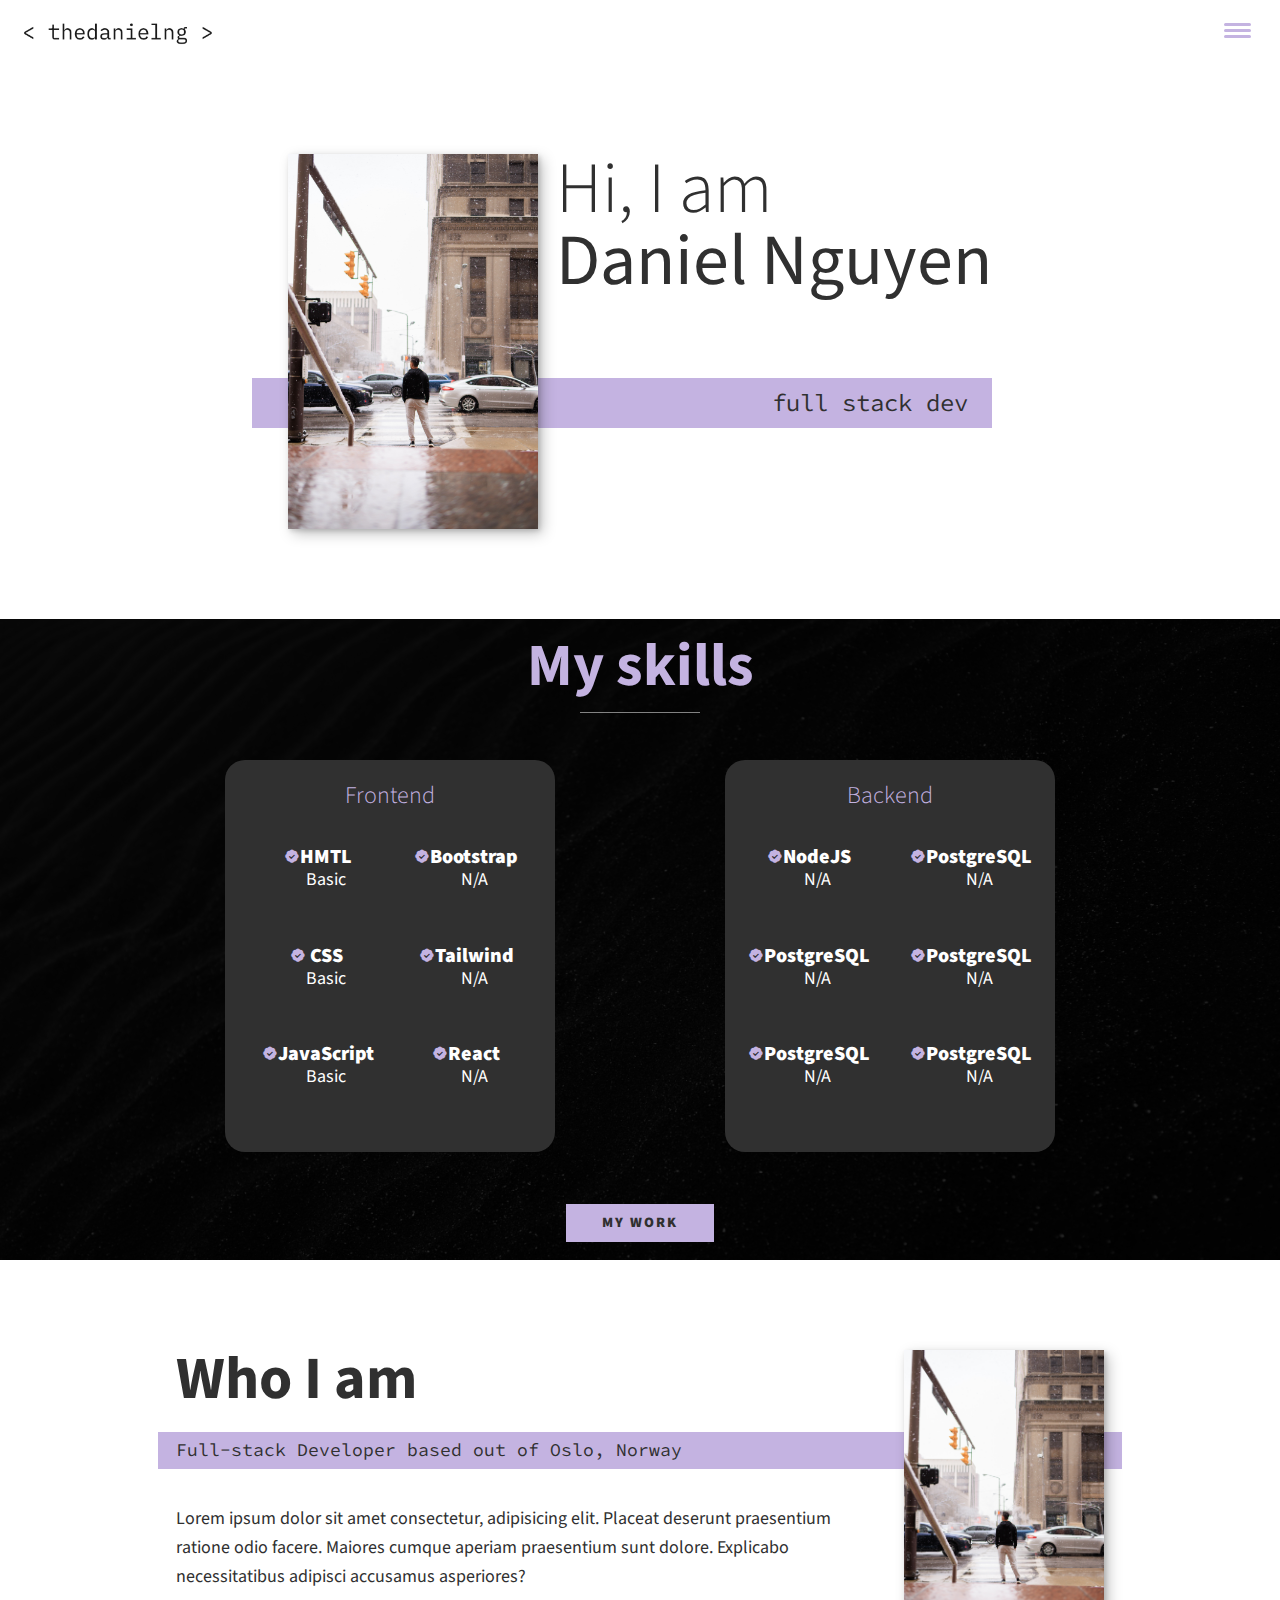
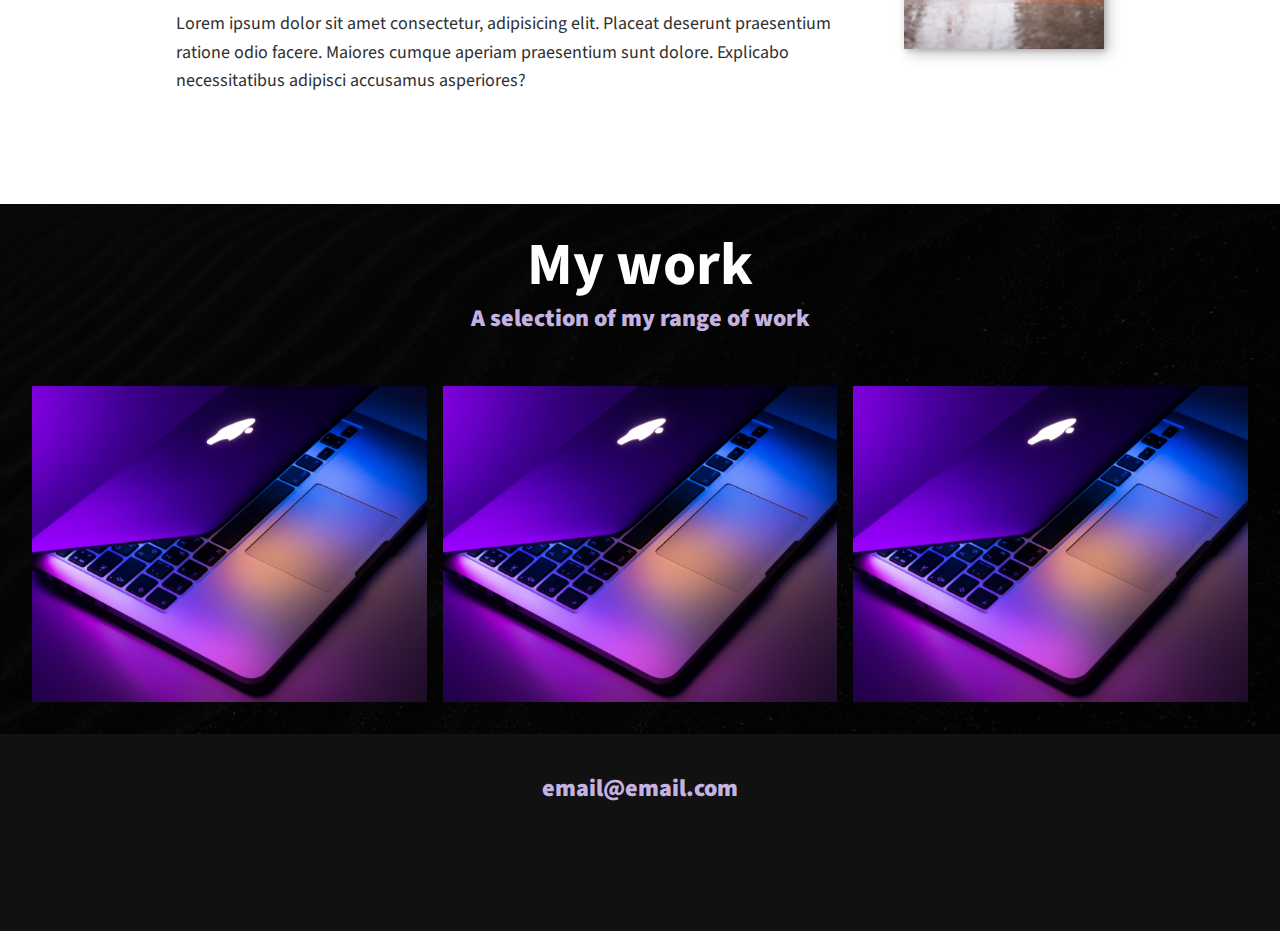
<file: index.html>
<!DOCTYPE html>
<html lang="en">
  <head>
    <meta charset="UTF-8" />
    <meta http-equiv="X-UA-Compatible" content="IE=edge" />
    <meta name="viewport" content="width=device-width, initial-scale=1.0" />
    <title>Thedanielng Portfolio Website</title>
    <link
      rel="stylesheet"
      href="https://cdnjs.cloudflare.com/ajax/libs/font-awesome/6.4.0/css/all.min.css"
      integrity="sha512-iecdLmaskl7CVkqkXNQ/ZH/XLlvWZOJyj7Yy7tcenmpD1ypASozpmT/E0iPtmFIB46ZmdtAc9eNBvH0H/ZpiBw=="
      crossorigin="anonymous"
      referrerpolicy="no-referrer"
    />
    <link href='https://unpkg.com/boxicons@2.1.4/css/boxicons.min.css' rel='stylesheet'>
    <link rel="stylesheet" href="css/style.css" />
    <link rel="preconnect" href="https://fonts.googleapis.com" />
    <link rel="preconnect" href="https://fonts.gstatic.com" crossorigin />
    <link
      href="https://fonts.googleapis.com/css2?family=Source+Code+Pro:wght@400;900&family=Source+Sans+Pro:wght@300;900&display=swap"
      rel="stylesheet"
    />
  </head>
  <body>
    <header>
      <div class="logo">
        <a href="#home">
          <img src="img/logo.png" alt="" />
        </a>
      </div>
      <button class="nav-toggle" aria-label="toggle navigation">
        <span class="hamburger"></span>
      </button>
      <nav class="nav">
        <ul class="nav__list">
          <li class="nav__item">
            <a href="#home" class="nav__link">Home</a>
          </li>
          <li class="nav__item">
            <a href="#skills" class="nav__link">Skills</a>
          </li>
          <li class="nav__item">
            <a href="#about" class="nav__link">About me</a>
          </li>
          <li class="nav__item">
            <a href="#work" class="nav__link">My work</a>
          </li>
        </ul>
      </nav>
    </header>

    <!-- Introduction -->
    <section class="intro" id="home">
      <h1 class="section__title section__title--intro">
        Hi, I am <strong>Daniel Nguyen</strong>
      </h1>
      <p class="section__subtitle section__subtitle--intro">full stack dev</p>
      <img
        src="img/benjamin-lehman-h4X2VNNYYc4-unsplash.jpg"
        alt="a picture of me"
        class="intro__img"
      />
    </section>

    <!-- Skills -->
    <section class="my-skills" id="skills">
      <h2 class="section__title section__title--skills">My skills</h2>
      <div class="skills container grid">
        <div class="skills__content">
          <h3 class="skills__title">Frontend</h3>

          <div class="skills__box">
            <div class="skills__group">
              <div class="skills data">
                <i class='bx bxs-badge-check'></i>

                <div>
                  <h3 class="skills__name">HMTL</h3>
                  <span class="skills_level">Basic</span>
                </div>
              </div>

              <div class="skills data">
                <i class='bx bxs-badge-check'></i>

                <div>
                  <h3 class="skills__name">CSS</h3>
                  <span class="skills_level">Basic</span>
                </div>
              </div>

              <div class="skills data">
                <i class='bx bxs-badge-check'></i>

                <div>
                  <h3 class="skills__name">JavaScript</h3>
                  <span class="skills_level">Basic</span>
                </div>

              </div>
            </div>

            <div class="skills__group">
              <div class="skills data">
                <i class='bx bxs-badge-check'></i>

                <div>
                  <h3 class="skills__name">Bootstrap</h3>
                  <span class="skills_level">N/A</span>
                </div>
              </div>

              <div class="skills data">
                <i class='bx bxs-badge-check'></i>

                <div>
                  <h3 class="skills__name">Tailwind</h3>
                  <span class="skills_level">N/A</span>
                </div>
              </div>
              
              <div class="skills data">
                <i class='bx bxs-badge-check'></i>

                <div>
                  <h3 class="skills__name">React</h3>
                  <span class="skills_level">N/A</span>
                </div>

              </div>
            </div>
          </div>
        </div>

        <div class="skills__content">
          <h3 class="skills__title">Backend</h3>

          <div class="skills__box">
            <div class="skills__group">
              <div class="skills data">
                <i class='bx bxs-badge-check'></i>

                <div>
                  <h3 class="skills__name">NodeJS</h3>
                  <span class="skills_level">N/A</span>
                </div>
              </div>

              <div class="skills data">
                <i class='bx bxs-badge-check'></i>

                <div>
                  <h3 class="skills__name">PostgreSQL</h3>
                  <span class="skills_level">N/A</span>
                </div>
              </div>

              <div class="skills data">
                <i class='bx bxs-badge-check'></i>

                <div>
                  <h3 class="skills__name">PostgreSQL</h3>
                  <span class="skills_level">N/A</span>
                </div>

              </div>
            </div>

            <div class="skills__group">
              <div class="skills data">
                <i class='bx bxs-badge-check'></i>

                <div>
                  <h3 class="skills__name">PostgreSQL</h3>
                  <span class="skills_level">N/A</span>
                </div>
              </div>

              <div class="skills data">
                <i class='bx bxs-badge-check'></i>

                <div>
                  <h3 class="skills__name">PostgreSQL</h3>
                  <span class="skills_level">N/A</span>
                </div>
              </div>
              
              <div class="skills data">
                <i class='bx bxs-badge-check'></i>

                <div>
                  <h3 class="skills__name">PostgreSQL</h3>
                  <span class="skills_level">N/A</span>
                </div>

              </div>
            </div>
          </div>
        </div>

      </div>
      <a href="#work" class="btn">My work</a>
    </section>

    <!-- About me -->
    <section class="about-me" id="about">
      <h2 class="section__title section__title--about">Who I am</h2>
      <p class="section__sutbtitle section__subtitle--about">
        Full-stack Developer based out of Oslo, Norway
      </p>
      <div class="about-me__body">
        <p>
          Lorem ipsum dolor sit amet consectetur, adipisicing elit. Placeat
          deserunt praesentium ratione odio facere. Maiores cumque aperiam
          praesentium sunt dolore. Explicabo necessitatibus adipisci accusamus
          asperiores?
        </p>
        <p>
          Lorem ipsum dolor sit amet consectetur, adipisicing elit. Placeat
          deserunt praesentium ratione odio facere. Maiores cumque aperiam
          praesentium sunt dolore. Explicabo necessitatibus adipisci accusamus
          asperiores?
        </p>
      </div>
      <img
        src="img/benjamin-lehman-h4X2VNNYYc4-unsplash.jpg"
        alt=""
        class="about-me__image"
      />
    </section>

    <!-- My work -->
    <section class="my-work" id="work">
      <h2 class="section__title section__title--work">My work</h2>
      <p class="section__subtitle section__subtitle--work">
        A selection of my range of work
      </p>
      <div class="portfolio">
        <!-- portfolio__item 01 -->
        <a href="portfolio-item.html" class="portfolio__item">
          <img
            src="img/dmitry-chernyshov-mP7aPSUm7aE-unsplash.jpg"
            alt=""
            class="portfolio__img"
          />
        </a>
        <!-- portfolio__item 02 -->
        <a href="portfolio-item.html" class="portfolio__item">
          <img
            src="img/dmitry-chernyshov-mP7aPSUm7aE-unsplash.jpg"
            alt=""
            class="portfolio__img"
          />
        </a>
        <!-- portfolio__item 03 -->
        <a href="portfolio-item.html" class="portfolio__item">
          <img
            src="img/dmitry-chernyshov-mP7aPSUm7aE-unsplash.jpg"
            alt=""
            class="portfolio__img"
          />
        </a>
      </div>
    </section>
    <!-- Footer -->
    <footer class="footer">
      <a href="mailto:email@email.com" class="footer__link">email@email.com</a>
      <ul class="social-list">
        <li class="soscial-list__item">
          <a href="https://github.com/thedanielng" class="social-list__link">
            <i class="fa-brands fa-github"></i>
          </a>
        </li>
        <li class="soscial-list__item">
          <a
            href="https://www.linkedin.com/in/thedanielnguyen/"
            class="social-list__link"
          >
            <i class="fa-brands fa-linkedin"></i>
          </a>
        </li>
      </ul>
    </footer>
    <script src="js/index.js"></script>
  </body>
</html>
</file>
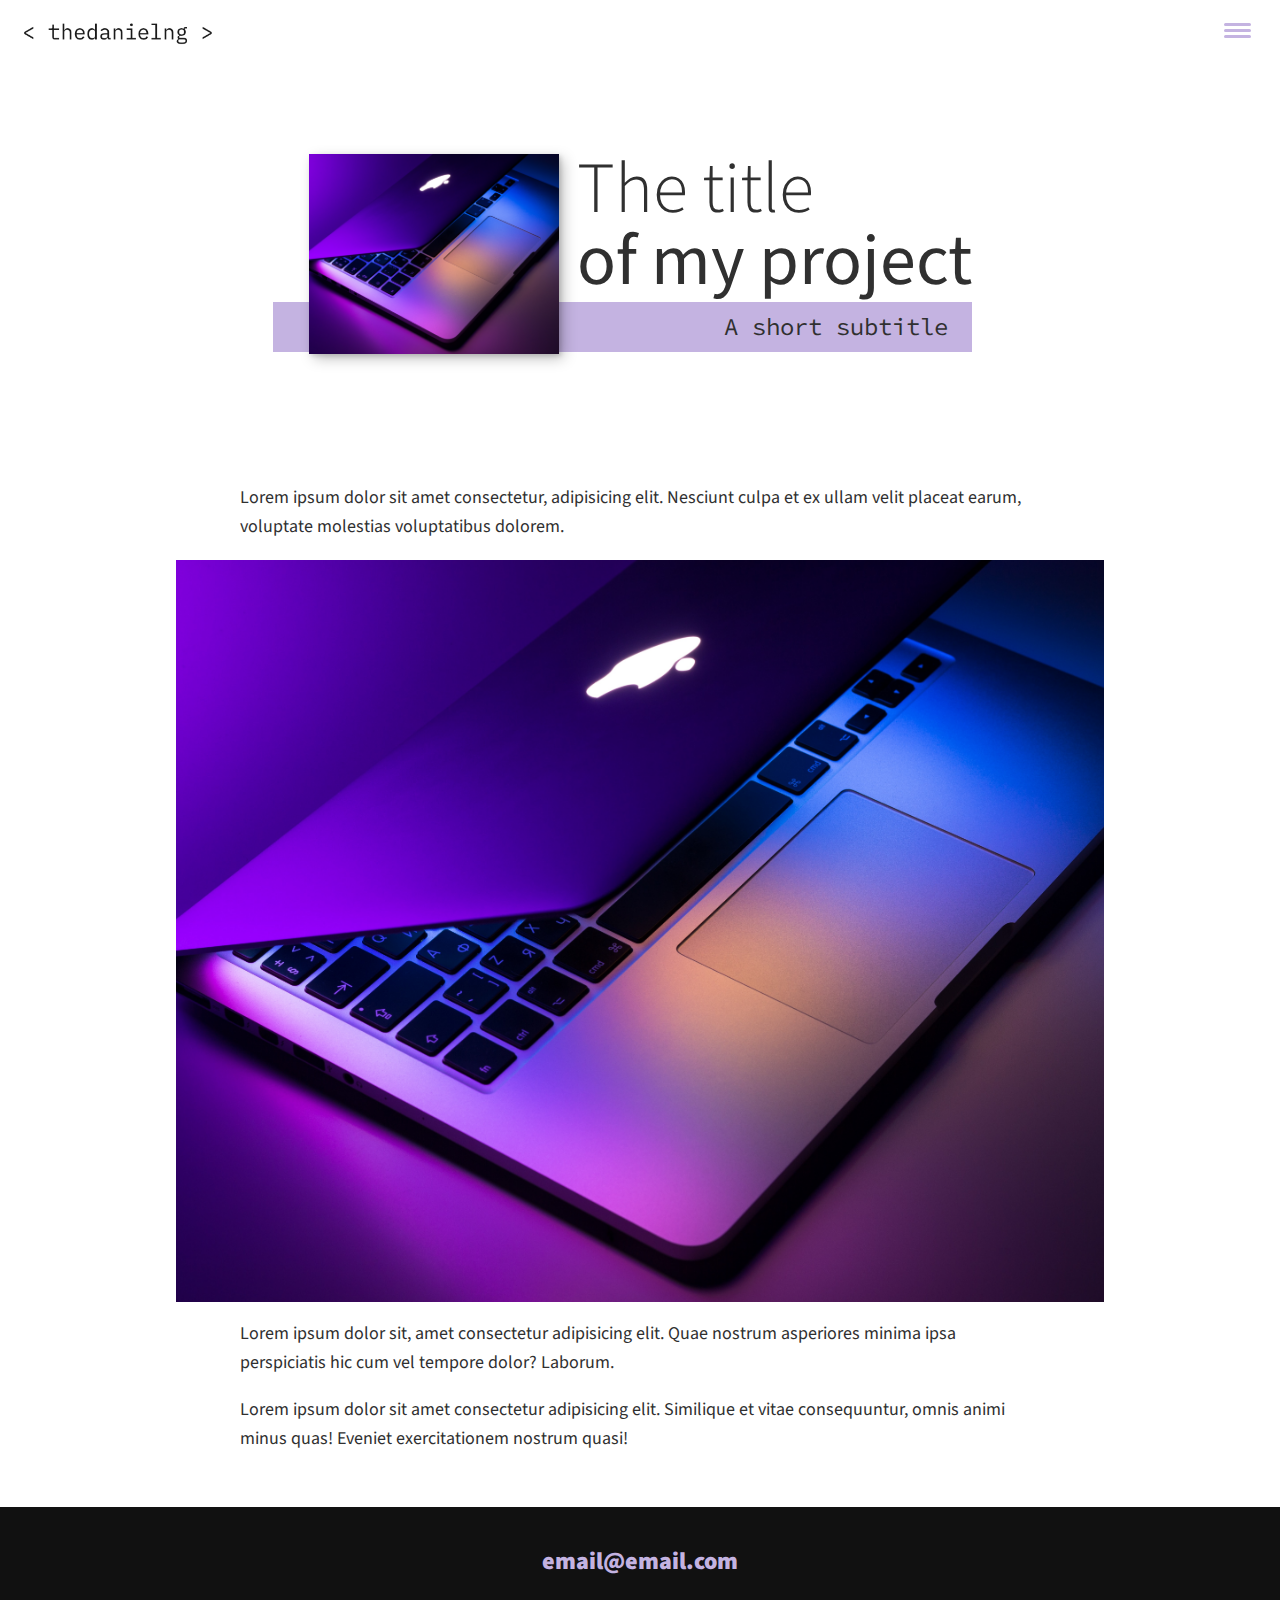
<file: portfolio-item.html>
<!DOCTYPE html>
<html lang="en">
  <head>
    <meta charset="UTF-8" />
    <meta http-equiv="X-UA-Compatible" content="IE=edge" />
    <meta name="viewport" content="width=device-width, initial-scale=1.0" />
    <title>Thedanielng Portfolio Website</title>
    <link
      rel="stylesheet"
      href="https://cdnjs.cloudflare.com/ajax/libs/font-awesome/6.4.0/css/all.min.css"
      integrity="sha512-iecdLmaskl7CVkqkXNQ/ZH/XLlvWZOJyj7Yy7tcenmpD1ypASozpmT/E0iPtmFIB46ZmdtAc9eNBvH0H/ZpiBw=="
      crossorigin="anonymous"
      referrerpolicy="no-referrer"
    />
    <link rel="stylesheet" href="css/style.css" />
    <link rel="preconnect" href="https://fonts.googleapis.com" />
    <link rel="preconnect" href="https://fonts.gstatic.com" crossorigin />
    <link
      href="https://fonts.googleapis.com/css2?family=Source+Code+Pro:wght@400;900&family=Source+Sans+Pro:wght@300;900&display=swap"
      rel="stylesheet"
    />
  </head>
  <body>
    <header>
      <div class="logo">
        <a href="index.html">
          <img src="img/logo.png" alt="logo" />
        </a>
      </div>
      <button class="nav-toggle" aria-label="toggle navigation">
        <span class="hamburger"></span>
      </button>
      <nav class="nav">
        <ul class="nav__list">
          <li class="nav__item">
            <a href="index.html" class="nav__link">Home</a>
          </li>
          <li class="nav__item">
            <a href="index.html#skills" class="nav__link">Skills</a>
          </li>
          <li class="nav__item">
            <a href="index.html#about" class="nav__link">About me</a>
          </li>
          <li class="nav__item">
            <a href="index.html#work" class="nav__link">My work</a>
          </li>
        </ul>
      </nav>
    </header>

    <!-- Introduction -->
    <section class="intro">
      <h1 class="section__title section__title--intro">
        The title <strong>of my project</strong>
      </h1>
      <p class="section__subtitle section__subtitle--intro">A short subtitle</p>
      <img
        src="img/dmitry-chernyshov-mP7aPSUm7aE-unsplash.jpg"
        alt="a picture of me"
        class="intro__img"
      />
    </section>

    <div class="portfolio-item-individual">
      <p>
        Lorem ipsum dolor sit amet consectetur, adipisicing elit. Nesciunt culpa
        et ex ullam velit placeat earum, voluptate molestias voluptatibus
        dolorem.
      </p>
      <img src="img/dmitry-chernyshov-mP7aPSUm7aE-unsplash.jpg" alt="" />
      <p>
        Lorem ipsum dolor sit, amet consectetur adipisicing elit. Quae nostrum
        asperiores minima ipsa perspiciatis hic cum vel tempore dolor? Laborum.
      </p>
      <p>
        Lorem ipsum dolor sit amet consectetur adipisicing elit. Similique et
        vitae consequuntur, omnis animi minus quas! Eveniet exercitationem
        nostrum quasi!
      </p>
    </div>

    <!-- Footer -->
    <footer class="footer">
      <a href="mailto:email@email.com" class="footer__link">email@email.com</a>
      <ul class="social-list">
        <li class="soscial-list__item">
          <a href="https://github.com/thedanielng" class="social-list__link">
            <i class="fa-brands fa-github"></i>
          </a>
        </li>
        <li class="soscial-list__item">
          <a
            href="https://www.linkedin.com/in/thedanielnguyen/"
            class="social-list__link"
          >
            <i class="fa-brands fa-linkedin"></i>
          </a>
        </li>
      </ul>
    </footer>
    <script src="js/index.js"></script>
  </body>
</html>
</file>
<file: css/style.css>
*,
*::before,
*::after {
  box-sizing: border-box;
}

/* Custom Properties */
:root {
  --ff-primary: "Source Sans Pro", sans-serif;
  --ff-secondary: "Source Code Pro", monospace;

  --fw-reg: 300;
  --fw-bold: 900;

  /* background */
  --clr-light: #ffffff;
  /* text */
  --clr-dark: #303030;
  --clr-accent: #c4b3e1;

  --fs-h1: 3rem;
  --fs-h2: 2.25rem;
  --fs-h3: 1.25rem;
  --fs-body: 1rem;

  --bs: 0.25em 0.25em 0.75em rgba(0, 0, 0, 0.25),
    0.125em 0.125em 0.25em rgba(0, 0, 0, 0.15);
}

@media (min-width: 800px) {
  :root {
    --fs-h1: 4.5rem;
    --fs-h2: 3.75rem;
    --fs-h3: 1.5rem;
    --fs-body: 1.125rem;
  }
}

/* General styles */
html {
  scroll-behavior: smooth;
}

body {
  background: var(--clr-light);
  color: var(--clr-dark);
  margin: 0;
  font-family: var(--ff-primary);
  font-size: var(--fs-body);
  line-height: 1.6;
}

section {
  padding: 5em 2em;
}

img {
  display: block;
  max-width: 100%;
}

:focus {
  outline: 3px solid var(--clr-accent);
  outline-offset: 3px;
}

/* Buttons */
.btn {
  display: inline-block;
  padding: 0.5em 2.5em;
  background: var(--clr-accent);
  color: var(--clr-dark);
  text-decoration: none;
  cursor: pointer;
  font-size: 0.8em;
  text-transform: uppercase;
  letter-spacing: 2px;
  font-weight: var(--fw-bold);
  transition: transform 200ms ease-in-out;
}

.btn:hover {
  transform: scale(1.1);
}

/* Typography */

h1,
h2,
h3 {
  line-height: 1;
  margin: 0;
}

h1 {
  font-size: var(--fs-h1);
}

h2 {
  font-size: var(--fs-h2);
}

h3 {
  font-size: var(--fs-h3);
}

.section__title {
  margin-bottom: 0.25rem;
}

.section__title--intro {
  font-weight: var(--fw-reg);
}

.section__title--intro strong {
  display: block;
}

.section__subtitle {
  margin: 0;
  font-size: var(--fs-h3);
}

.section__subtitle--intro,
.section__subtitle--about {
  background: var(--clr-accent);
  padding: 0.25em 1em;
  font-family: var(--ff-secondary);
  margin-bottom: 1em;
}

.section__subtitle--work {
  color: var(--clr-accent);
  font-weight: var(--fw-bold);
  margin-bottom: 2em;
}

/* Header */
header {
  display: flex;
  justify-content: space-between;
  padding: 1em;
}

.logo {
  max-width: 200px;
}

.nav {
  position: fixed;
  background: var(--clr-dark);
  color: var(--clr-light);
  top: 0;
  bottom: 0;
  left: 0;
  right: 0;
  z-index: 100;
  transform: translateX(100%);
  transition: transform 250ms cubic-bezier(0.5, 0, 0.5, 1);
}

.nav__list {
  list-style: none;
  display: flex;
  height: 100%;
  flex-direction: column;
  justify-content: space-evenly;
  align-items: center;
  margin: 0;
  padding: 0;
}

.nav__link {
  color: inherit;
  font-weight: var(--fw-bold);
  font-size: var(--fs-h2);
  text-decoration: none;
}

.nav__link:hover {
  color: var(--clr-accent);
}

.nav-toggle {
  padding: 0.5em;
  background: transparent;
  border: 0;
  cursor: pointer;
  position: absolute;
  right: 1em;
  top: 1em;
  z-index: 1000;
  margin: 0.7em;
}

.nav-open .nav {
  transform: translateX(0);
}

.nav-open .nav-toggle {
  position: fixed;
}

.nav-open .hamburger {
  transform: rotate(0.625turn);
}

.nav-open .hamburger::before {
  transform: rotate(90deg) translate(-6px);
}

.nav-open .hamburger::after {
  opacity: 0;
}

.hamburger {
  display: block;
  position: relative;
}

.hamburger,
.hamburger::before,
.hamburger::after {
  background: var(--clr-accent);
  width: 2em;
  height: 3px;
  border-radius: 1em;
  transition: transform 250ms ease-in-out;
}

.hamburger::before,
.hamburger::after {
  content: "";
  position: absolute;
  left: 0;
  right: 0;
}

.hamburger::before {
  top: 6px;
}

.hamburger::after {
  bottom: 6px;
}

/*  Intro section */
.intro {
  position: relative;
}

.intro__img {
  box-shadow: var(--bs);
}

@media (min-width: 600px) {
  .intro {
    display: grid;
    width: min-content;
    margin: 0 auto;
    grid-column-gap: 1em;
    grid-template-areas:
      "img title"
      "img subtitle";
    grid-template-columns: min-content max-content;
  }

  .intro__img {
    grid-area: img;
    min-width: 250px;
    position: relative;
    z-index: 2;
  }

  .section__subtitle--intro {
    align-self: start;
    grid-column: -1 / 1;
    grid-row: 2;
    text-align: right;
    position: relative;
    left: -1.5em;
    width: calc(100% + 1.5em);
  }
}

/* My skills section */
.my-skills {
  background-color: var(--clr-dark);
  background-image: url(../img/adrien-olichon-RCAhiGJsUUE-unsplash.jpg);
  background-size: cover;
  background-blend-mode: multiply;
  color: var(--clr-light);
  text-align: center;
  padding: 1em 2em;
}

.section__title--skills {
  color: var(--clr-accent);
  position: relative;
}

.section__title--skills::after {
  content: "";
  display: block;
  width: 2em;
  height: 1px;
  margin: 0.25em auto 0.25em;
  background: var(--clr-light);
  opacity: 0.5;
}

.skills {
  margin-bottom: 2em;
  /* new */
  row-gap: 2rem;
  padding-top: 1rem;
}

.skills__title {
  font-size: var(--fs-h3);
  font-weight: var(--fw-reg);
  color: var(--clr-accent);
  margin-bottom: 1.5rem;
}

.skills__content {
  width: 330px;
  margin: 1rem auto;
  background-color: var(--clr-dark);
  padding: 1.5rem;
  border-radius: 1.25rem;
}

.skills__box {
  display: flex;
  justify-content: center;
  gap: 2.5rem;
}

.skills__group {
  display: grid;
  align-content: flex-start;
}

.skills__data {
  display: flex;
  gap: .5rem;
}

.skills .bxs-badge-check {
  font-size: 1rem;
  color: var(--clr-accent);
}

.skills__name {
  font-size: 1.25rem;
  font-weight: var(--fw-bold);
  line-height: 18px;
}

@media (min-width: 800px) {
  .skills {
    display: flex;
    max-width: 1000px;
    margin-left: auto;
    margin-right: auto;
  }

  .skill + .skill {
    margin-left: 2em;
  }
}

/* About me section */
.about-me {
  max-width: 1000px;
  margin: 0 auto;
}

.about-me__image {
  box-shadow: var(--bs);
}

@media (min-width: 600px) {
  .about-me {
    display: grid;
    grid-template-columns: 1fr 200px;
    grid-template-areas:
      "title img"
      "subtitle img"
      "text img";
    grid-column-gap: 2em;
  }

  .section__title--about {
    grid-area: title;
  }

  .section__subtitle--about {
    grid-column: 1 / -1;
    grid-row: 2;
    position: relative;
    left: -1em;
    width: calc(100% + 2em);
    padding-left: 1em;
    padding-right: calc(200px + 4em);
  }

  .about-me__image {
    grid-area: img;
    position: relative;
    z-index: 2;
  }
}

/* Portfolio section */
.my-work {
  background-color: var(--clr-dark);
  color: var(--clr-light);
  text-align: center;
  padding: 2rem;
  background-color: var(--clr-dark);
  background-image: url(../img/adrien-olichon-RCAhiGJsUUE-unsplash.jpg);
  background-size: cover;
  background-blend-mode: multiply;
}

.portfolio {
  display: grid;
  grid-template-columns: repeat(auto-fit, minmax(300px, 1fr));
  gap: 1rem;
}

.portfolio__item {
  background-color: var(--clr-accent);
  overflow: hidden;
}

.portfolio__img {
  transition: transform 750ms cubic-bezier(0.5, 0, 0.5, 1), opacity 250ms linear;
}

.portfolio__item:focus {
  position: relative;
  z-index: 2;
}

.portfolio__img:hover,
.portfolio__item:focus .portfolio__img {
  transform: scale(1.2);
  opacity: 0.75;
}

/* Footer section */

.footer {
  background: #111;
  color: var(--clr-accent);
  text-align: center;
  padding: 1.5em 0;
  font-size: var(--fs-h3);
}

.footer a {
  color: inherit;
  text-decoration: none;
}

.footer__link {
  font-weight: var(--fw-bold);
}

.footer__link:hover,
.social-list__link:hover {
  opacity: 0.7;
}

.footer__link:hover {
  text-decoration: underline;
}

.social-list {
  list-style: none;
  display: flex;
  justify-content: center;
  margin: 2em 0 0;
  padding: 0;
}

.social-list__item {
  margin: 0 0.5em;
}

.social-list__link {
  padding: 1em;
}

/* Individual portfolio item styles */
.portfolio-item-individual {
  padding: 0 2em 2em;
  max-width: 1000px;
  margin: 0 auto;
}

.portfolio-item-individual p {
  max-width: 800px;
  margin-left: auto;
  margin-right: auto;
}
</file>
